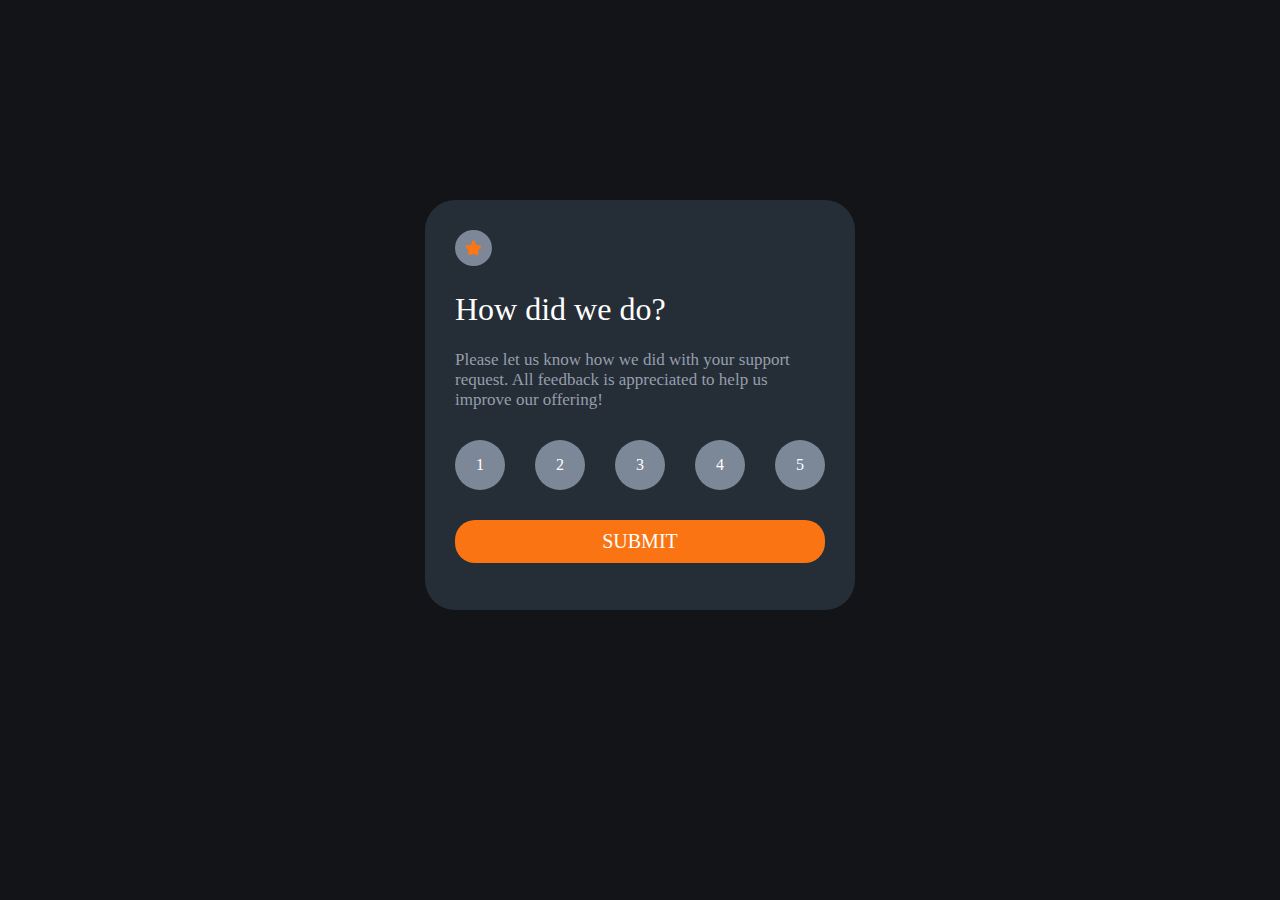
<file: index.html>
<!DOCTYPE html>
<html lang="en">
<head>
  <meta charset="UTF-8">
  <meta name="viewport" content="width=device-width, initial-scale=1.0"> 
  <title>Interactive rating component</title>
  <link rel="stylesheet" href="index.css">
  <script src="index.js" async defer></script>
</head>
<body>
<!-- main container -->
<div class="main-container">
  <!-- star icon -->
  <img src="./images/icon-star.svg" class="star-icon">

  <!-- heading -->
  <h1 class="heading">How did we do?</h1>

  <!-- paragraph -->
  <p class="text">
    Please let us know how we did with your support
request. All feedback is appreciated to help us
improve our offering!
  </p>

  <!-- ratings -->
  <ul class="ratings-ul">
    <li class="rating-li" value="1"><a>1</a></li>
    <li class="rating-li" value="2"><a>2</a></li>
    <li class="rating-li" value="3"><a>3</a></li>
    <li class="rating-li" value="4"><a>4</a></li>
    <li class="rating-li" value="5"><a>5</a></li>
  </ul>

  <!-- submit button -->
  <a class="btn" id="btn" href="./thankYou.html">submit</a>
</div>
</body>
</html>
</file>
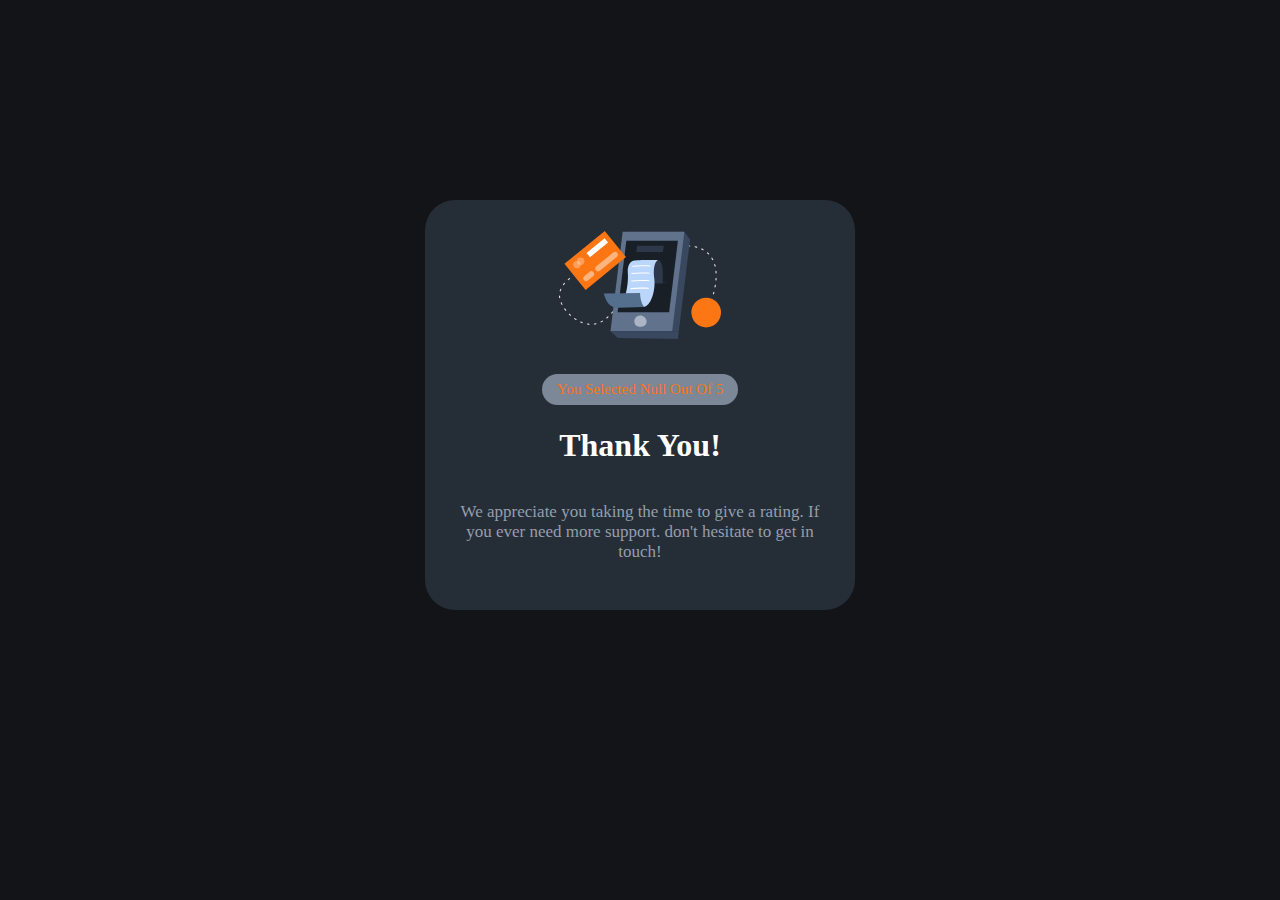
<file: thankYou.html>
<!DOCTYPE html>
<html lang="en">
<head>
  <meta charset="UTF-8">
  <meta name="viewport" content="width=device-width, initial-scale=1.0"> 
  <title>Interactive rating component</title>
  <link rel="stylesheet" href="index.css">
  <script src="index.js" async defer></script>
</head>
<body>
<!-- main container -->
<div class="main-container thank-you-container">
  <!-- image -->
  <img src="./images/illustration-thank-you.svg" class="mobile-image" alt="image">

  <!-- rating -->
  <div class="user-rating" id="display-user-rating">you selected 4 out of 5</div>

  <!-- thank you heading -->
  <h1 class="thank-you-heading">thank you!</h1>

  <!-- paragraph -->
  <p class="thank-you-para">We appreciate you taking the time to give a rating.
    If you ever need more support. don't hesitate to
    get in touch!</p>
</div>
</body>
</html>
</file>
<file: index.css>
body{
    margin: 0;
    padding: 0;
    background-color: hsl(216, 12%, 8%);
}


.main-container{
    background-color: hsl(213, 19%, 18%);
    max-width: 370px;
    height: 350px;
    margin-left: auto;
    margin-right: auto;
    margin-top: 200px;
    padding: 30px;
    border-radius: 30px;
}

.star-icon{
    background-color: hsl(216, 12%, 54%);
    padding: 10px;
    border-radius: 100%;
}

.heading{
    color: hsl(0, 0%, 100%);
    font-weight: 400;
}

.text{
    color: hsl(217, 12%, 63%);
    font-size: 17px;
    font-weight: 400;
    padding-right: 20px;
}

.ratings-ul{
    list-style-type: none;
    display: flex;
    flex-direction: row;
    align-items: center;
    justify-content: space-between;
    max-width: 100%;
    padding: 0;
    margin: 30px 0 0 0;
    
}

.rating-li{
    background-color: hsl(216, 12%, 54%);
    width: 50px;
    height: 50px;
    border-radius: 100%;
    text-align: center;
    justify-content: center;
    display: flex;
    flex-direction: column;
    justify-content: center;
    color: hsl(0, 0%, 100%);
}

.rating-li:hover{
    background-color: hsl(25, 97%, 53%);
    cursor: pointer;
}

.btn{
    background-color: hsl(25, 97%, 53%);
    border: none;
    width: 350px;
    align-self: center;
    margin-top: 30px;
    border-radius: 20px;
    font-size: 20px;
    padding: 10px;
    color: #fff;
    text-transform: uppercase;
    text-decoration: none;
    display: block;
    text-align: center;
}

.btn:hover{
    background-color: hsl(0, 0%, 100%);
    color: hsl(25, 97%, 53%);
    cursor: pointer;
}

/* thank you page CSS */

.thank-you-container{
    display: flex;
    flex-direction: column;
    justify-content: center;
    align-items: center;
}


.user-rating{
    color: hsl(25, 97%, 53%);
    background-color: hsl(216, 12%, 54%);
    padding: 7px 15px;
    border-radius: 20px;
    margin-top: 35px;
    text-transform: capitalize;
    font-size: 15px;
}

.thank-you-heading{
    text-transform: capitalize;
    color: hsl(0, 0%, 100%);
}

.thank-you-para{
    color: hsl(217, 12%, 63%);
    font-size: 17px;
    font-weight: 400;
    text-align: center;
}

@media screen and  (max-width:400px){
    .main-container{
        max-width: 290px;
        height: 330px;
    }

    
    .text{   
        padding-right: 0;
        font-size: 16px;
    }
    
    .rating-li{
        width: 45px;
        height: 45px;
    }
    
    .btn{
        width: 275px;
    }
    
    .btn:hover{
        background-color: hsl(0, 0%, 100%);
        color: hsl(25, 97%, 53%);
        cursor: pointer;
    }
    
    /* thank you page CSS */
    
    .thank-you-container{
        display: flex;
        flex-direction: column;
        justify-content: center;
        align-items: center;
    }
    
    
    .user-rating{
        color: hsl(25, 97%, 53%);
        background-color: hsl(216, 12%, 54%);
        padding: 7px 15px;
        border-radius: 20px;
        margin-top: 35px;
        text-transform: capitalize;
        font-size: 15px;
    }
    
    .thank-you-heading{
        text-transform: capitalize;
        color: hsl(0, 0%, 100%);
    }
    
    .thank-you-para{
        color: hsl(217, 12%, 63%);
        font-size: 17px;
        font-weight: 400;
        text-align: center;
    }
}
</file>
